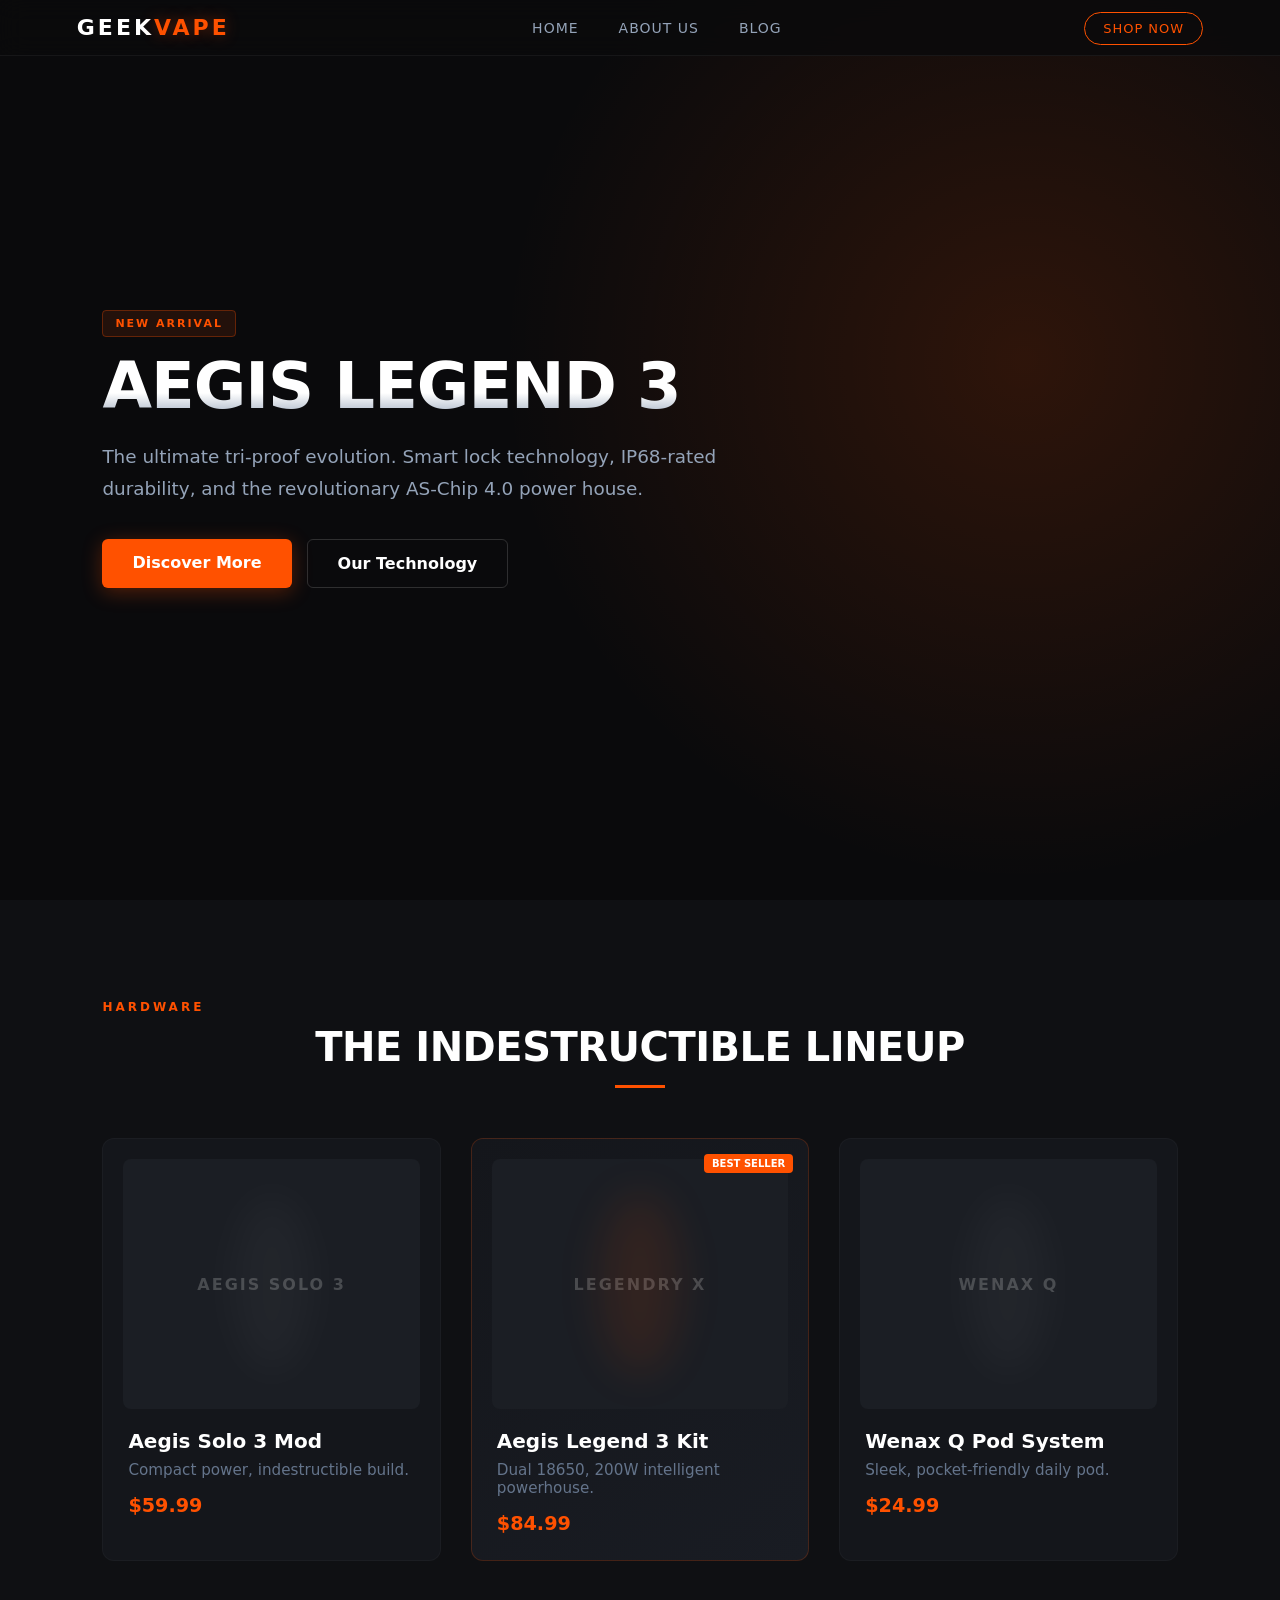
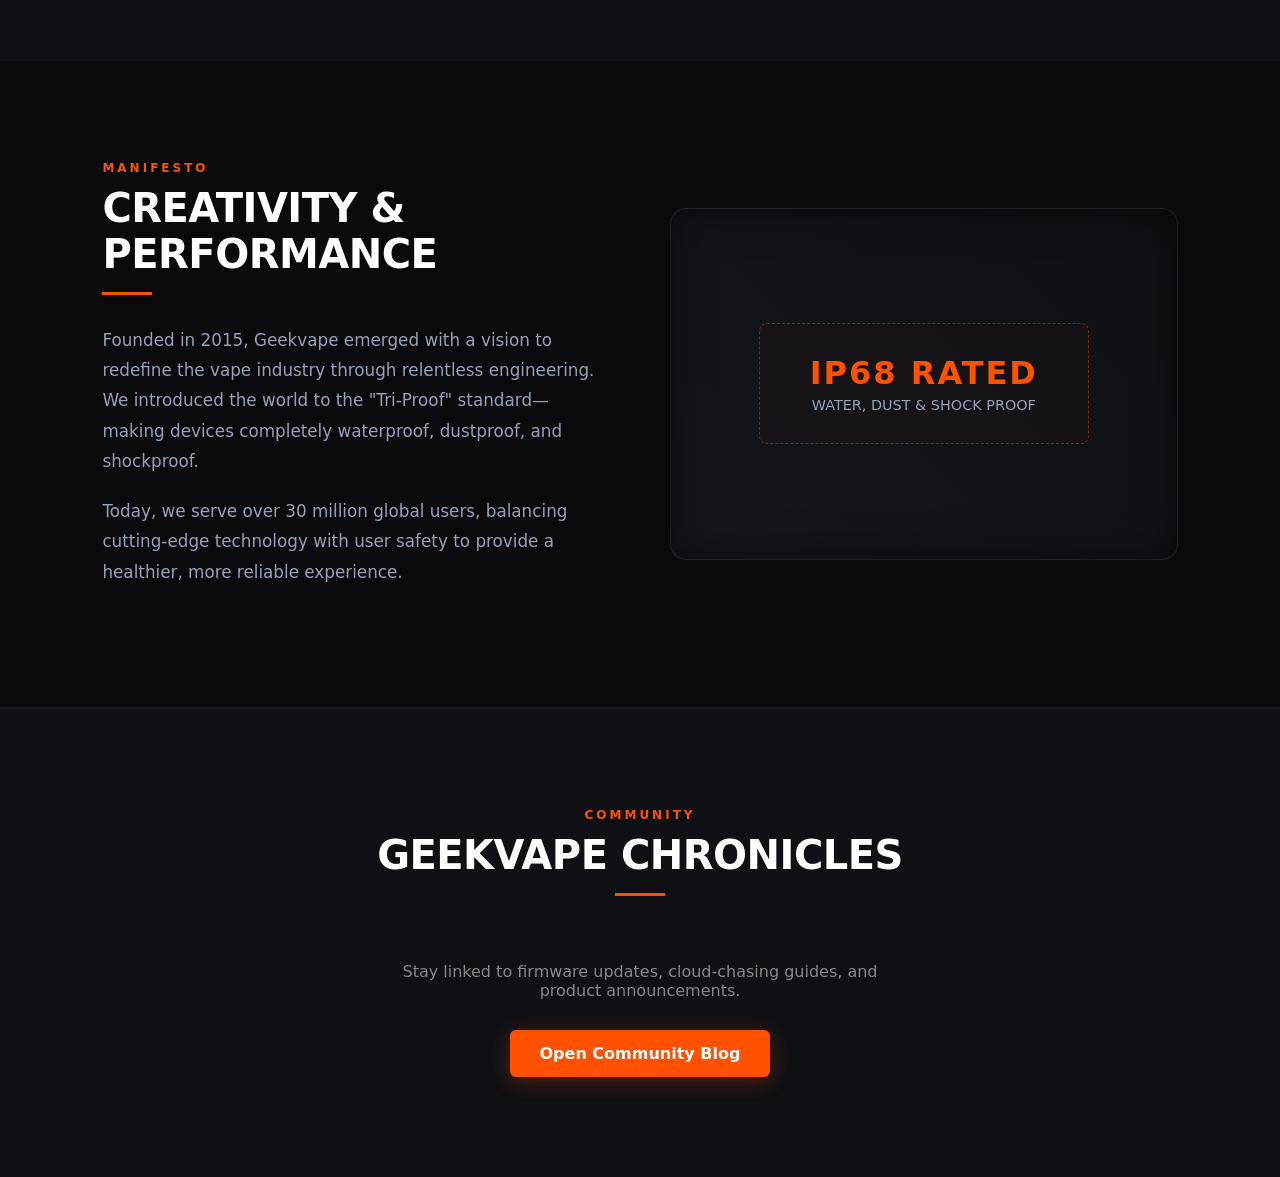
<file: G10 Baang, Ziar Meg U/index.html>
<!DOCTYPE html>
<html lang="en">
<head>
    <meta charset="UTF-8">
    <meta name="viewport" content="width=device-width, initial-scale=1.0">
    <title>GEEKVAPE | Next-Gen Vaping Technology</title>
    <link rel="stylesheet" href="style.css">
</head>
<body>

    <!-- PREMIUM HEADER -->
    <header class="gv-navbar">
        <div class="gv-logo">GEEK<span>VAPE</span></div>
        <nav>
            <ul>
                <i id="menu-close" class="fas fa-times"></i>
				<li><a href="index.html" class="active">Home</a></li>
				<li><a href="about us.html">About Us</a></li>
				<li><a href="blog.html">Blog</a></li>
				
            </ul>
            </ul>
        </nav>
        <div class="header-actions">
            <a href="#products" class="btn-secondary">Shop Now</a>
        </div>
    </header>

    <!-- HERO SECTION (HOME) -->
    <section id="home" class="gv-hero">
        <div class="hero-content">
            <span class="cyber-badge">NEW ARRIVAL</span>
            <h1>AEGIS LEGEND 3</h1>
            <p>The ultimate tri-proof evolution. Smart lock technology, IP68-rated durability, and the revolutionary AS-Chip 4.0 power house.</p>
            <div class="hero-buttons">
                <a href="#products" class="gv-btn-primary">Discover More</a>
                <a href="#about" class="gv-btn-outline">Our Technology</a>
            </div>
        </div>
    </section>

    <!-- FEATURED PRODUCTS GRID -->
    <section id="products" class="gv-products">
        <span class="section-tag">HARDWARE</span>
        <h2>THE INDESTRUCTIBLE LINEUP</h2>
        <div class="orange-bar"></div>

        <div class="product-grid">
            <!-- Product 1 -->
            <div class="product-card">
                <div class="product-img-placeholder">
                    <span class="device-glow"></span>
                    <p>AEGIS SOLO 3</p>
                </div>
                <div class="product-info">
                    <h3>Aegis Solo 3 Mod</h3>
                    <p>Compact power, indestructible build.</p>
                    <span class="price">$59.99</span>
                </div>
            </div>

            <!-- Product 2 -->
            <div class="product-card featured-card">
                <div class="badge-hot">BEST SELLER</div>
                <div class="product-img-placeholder">
                    <span class="device-glow orange-glow"></span>
                    <p>LEGENDRY X</p>
                </div>
                <div class="product-info">
                    <h3>Aegis Legend 3 Kit</h3>
                    <p>Dual 18650, 200W intelligent powerhouse.</p>
                    <span class="price">$84.99</span>
                </div>
            </div>

            <!-- Product 3 -->
            <div class="product-card">
                <div class="product-img-placeholder">
                    <span class="device-glow"></span>
                    <p>WENAX Q</p>
                </div>
                <div class="product-info">
                    <h3>Wenax Q Pod System</h3>
                    <p>Sleek, pocket-friendly daily pod.</p>
                    <span class="price">$24.99</span>
                </div>
            </div>
        </div>
    </section>

    <!-- BEAUTIFUL ABOUT SECTION -->
    <section id="about" class="gv-about">
        <div class="about-grid">
            <div class="about-text">
                <span class="section-tag text-left">MANIFESTO</span>
                <h2>CREATIVITY & PERFORMANCE</h2>
                <div class="orange-bar left-aligned"></div>
                <p>Founded in 2015, Geekvape emerged with a vision to redefine the vape industry through relentless engineering. We introduced the world to the "Tri-Proof" standard—making devices completely waterproof, dustproof, and shockproof.</p>
                <p>Today, we serve over 30 million global users, balancing cutting-edge technology with user safety to provide a healthier, more reliable experience.</p>
            </div>
            <div class="about-visual">
                <div class="tech-box">
                    <h3>IP68 RATED</h3>
                    <p>Water, Dust & Shock Proof</p>
                </div>
            </div>
        </div>
    </section>

    <!-- FOOTER / BLOG PREVIEW -->
    <section id="blog" class="gv-footer-blog">
        <span class="section-tag">COMMUNITY</span>
        <h2>GEEKVAPE CHRONICLES</h2>
        <div class="orange-bar"></div>
        <p style="color: #888; max-width: 500px; margin-bottom: 30px;">Stay linked to firmware updates, cloud-chasing guides, and product announcements.</p>
        <a href="#" class="gv-btn-primary">Open Community Blog</a>
    </section>

</body>
</html>
</file>
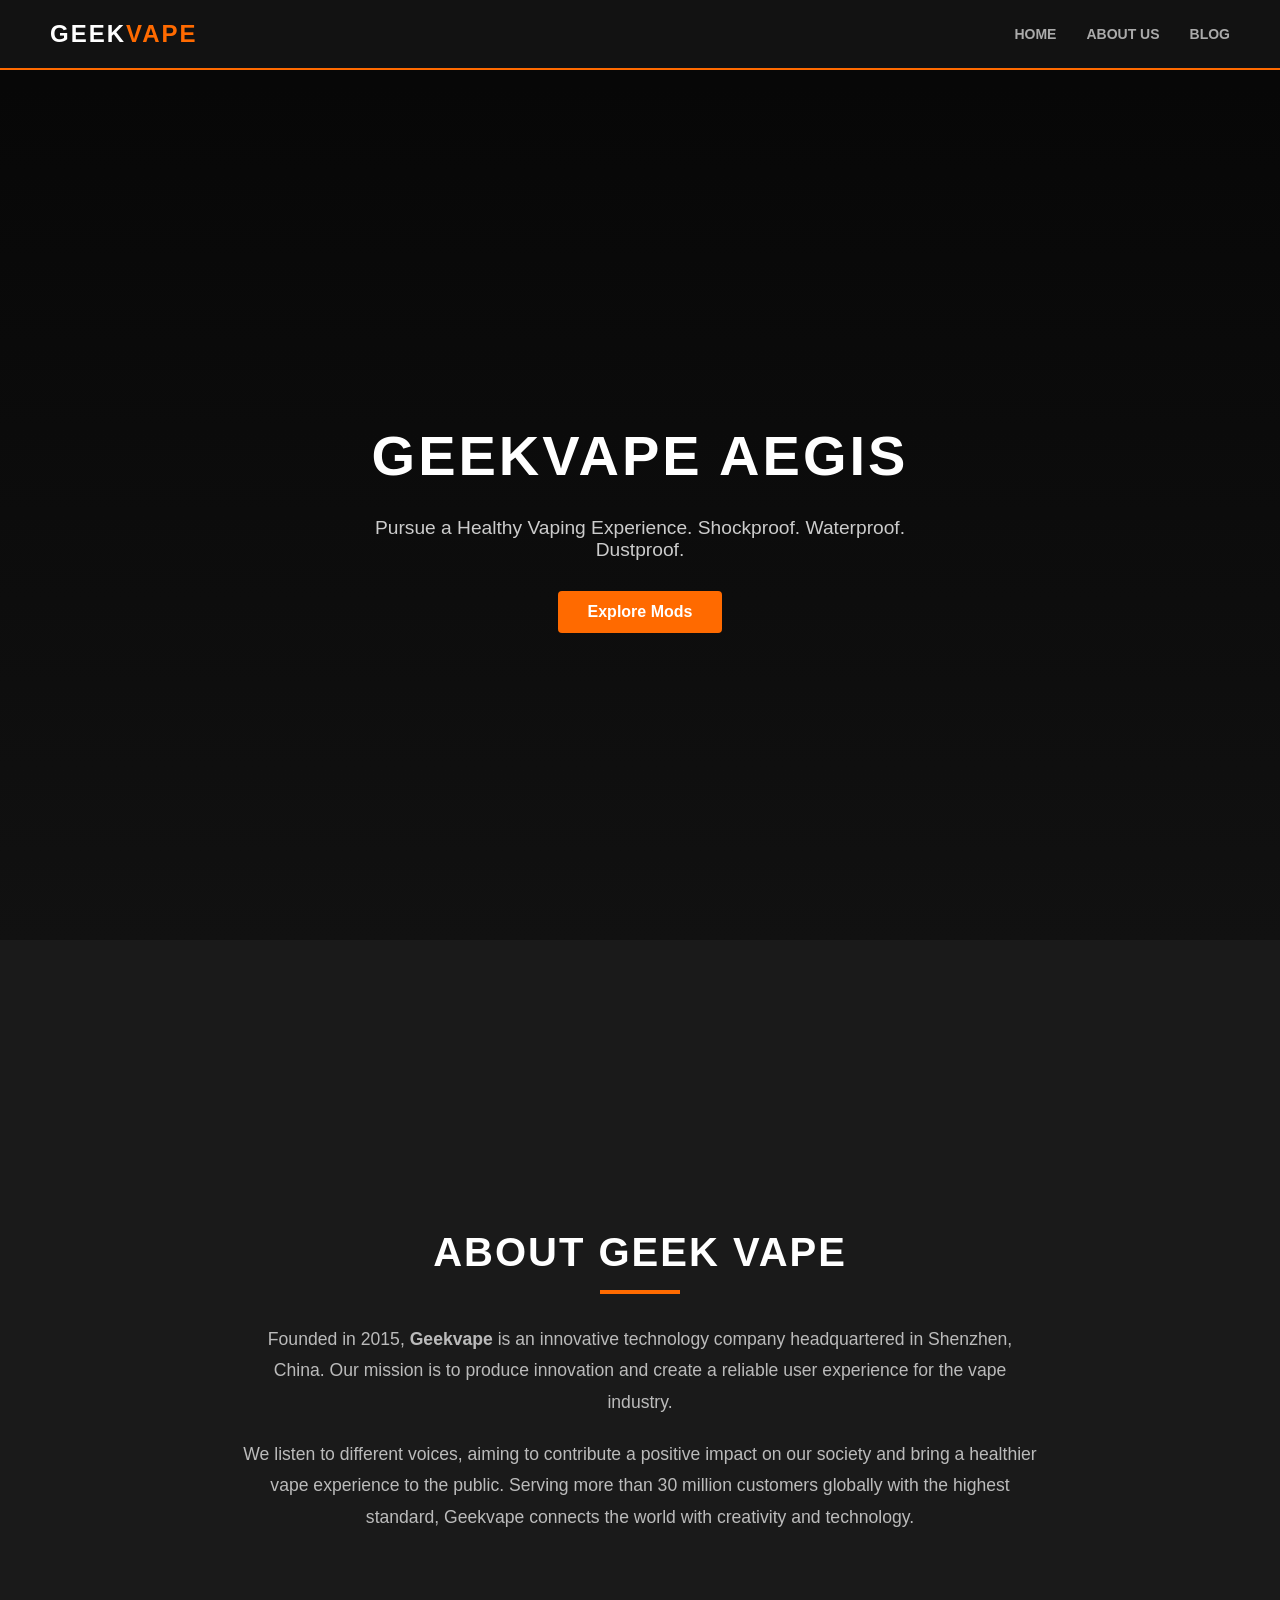
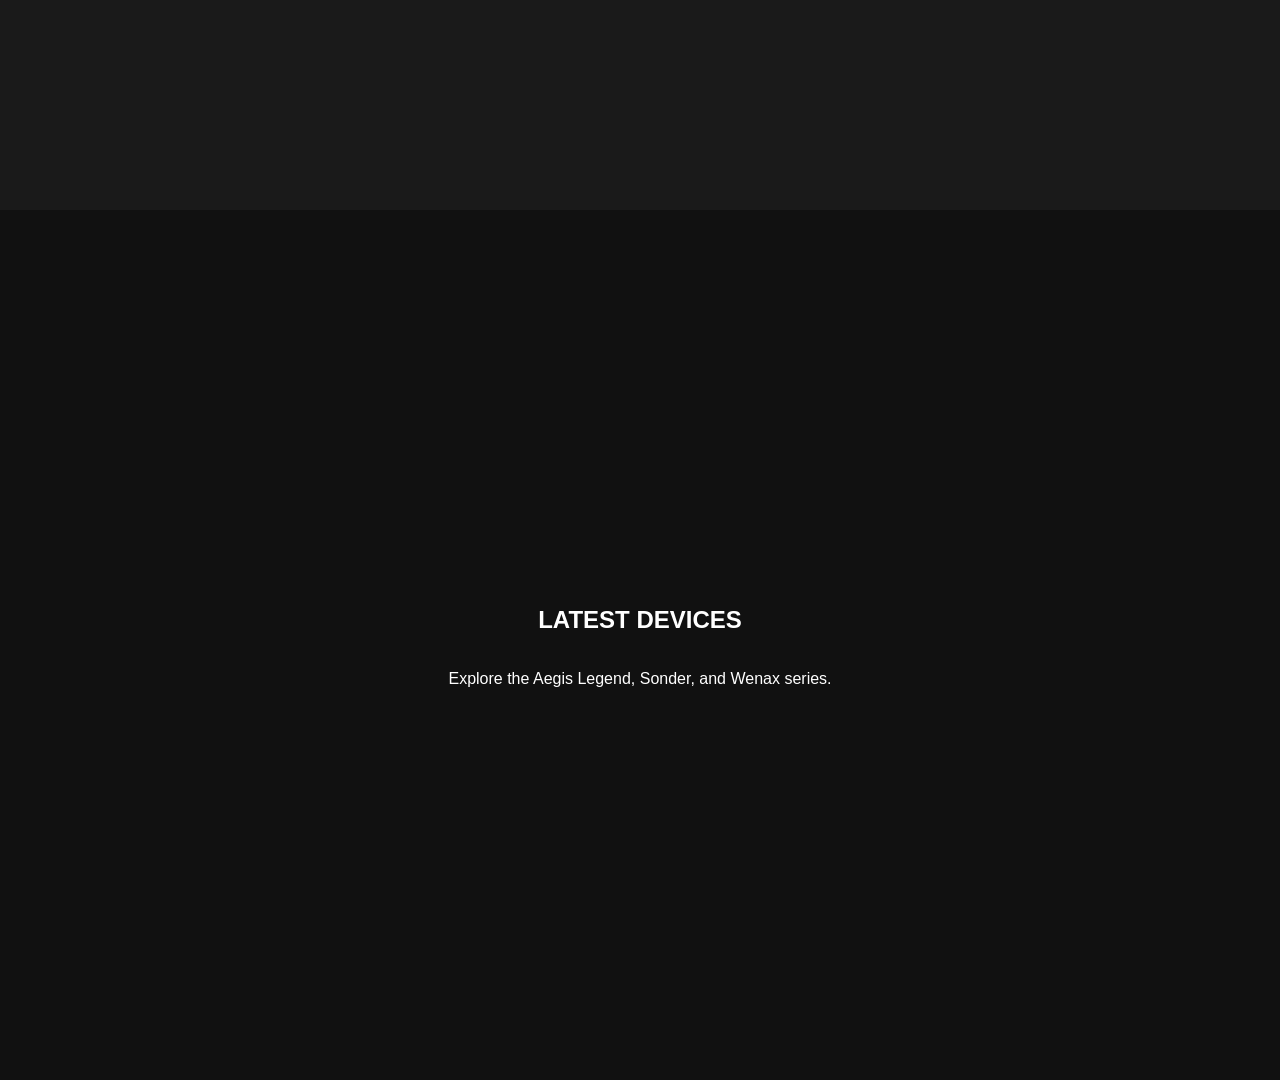
<file: G10 Baang, Ziar Meg U/about us.html>
<!DOCTYPE html>
<html lang="en">
<head>
    <meta charset="UTF-8">
    <meta name="viewport" content="width=device-width, initial-scale=1.0">
    <title>Geek Vape Fan Site</title>
    <link rel="stylesheet" href="about us.css">
</head>
<body>

    <!-- GEEK VAPE HEADER -->
    <header class="gv-navbar">
        <div class="gv-logo">GEEK<span>VAPE</span></div>
        <nav>
            <ul>
                <i id="menu-close" class="fas fa-times"></i>
				<li><a href="index.html" class="active">Home</a></li>
				<li><a href="about us.html">About Us</a></li>
				<li><a href="blog.html">Blog</a></li>
				
            </ul>
        </nav>
    </header>

    <!-- HERO SECTION -->
    <section class="gv-hero">
        <h1>GEEKVAPE AEGIS</h1>
        <p>Pursue a Healthy Vaping Experience. Shockproof. Waterproof. Dustproof.</p>
        <a href="#products" class="gv-btn">Explore Mods</a>
    </section>

    <!-- ABOUT US SECTION -->
    <!-- The id="about-us" matches the link in the header -->
    <section id="about-us" class="gv-about">
        <div class="about-container">
            <h2>ABOUT GEEK VAPE</h2>
            <div class="orange-bar"></div>
            <p>Founded in 2015, <strong>Geekvape</strong> is an innovative technology company headquartered in Shenzhen, China. Our mission is to produce innovation and create a reliable user experience for the vape industry.</p>
            <p>We listen to different voices, aiming to contribute a positive impact on our society and bring a healthier vape experience to the public. Serving more than 30 million customers globally with the highest standard, Geekvape connects the world with creativity and technology.</p>
        </div>
    </section>

    <!-- DUMMY PRODUCTS SECTION (To allow scrolling) -->
    <section id="products" class="gv-products">
        <h2>LATEST DEVICES</h2>
        <p>Explore the Aegis Legend, Sonder, and Wenax series.</p>
    </section>

</body>
</html>
</file>
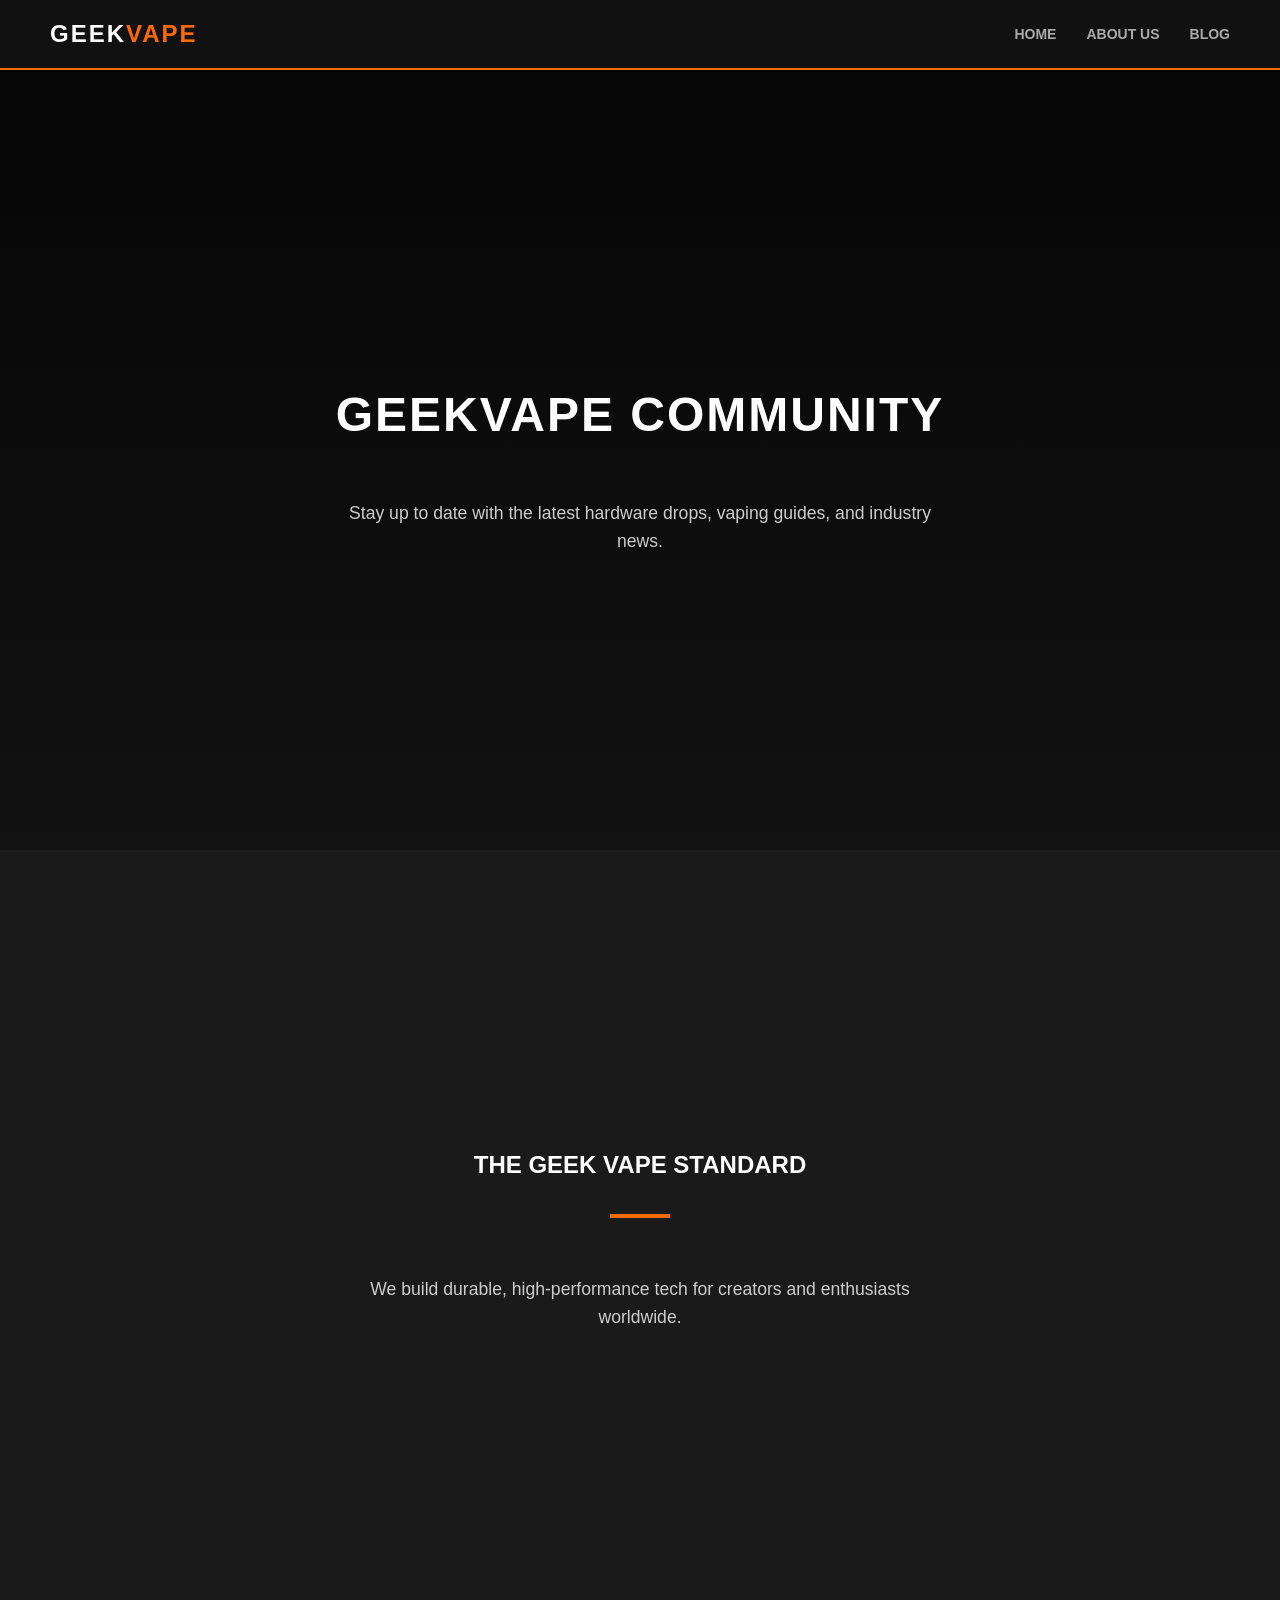
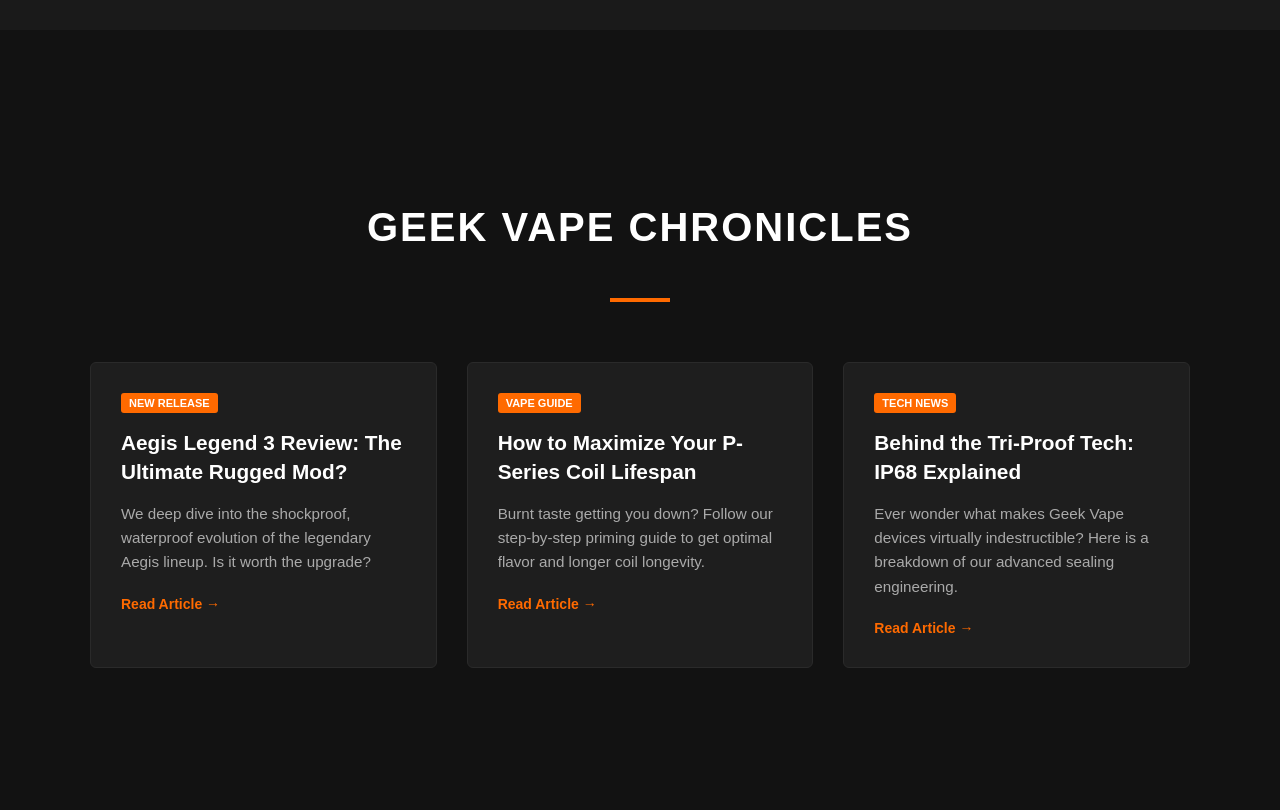
<file: G10 Baang, Ziar Meg U/blog.html>
<!DOCTYPE html>
<html lang="en">
<head>
    <meta charset="UTF-8">
    <meta name="viewport" content="width=device-width, initial-scale=1.0">
    <title>Geek Vape Community & Blog</title>
    <link rel="stylesheet" href="blog.css">
</head>
<body>

    <!-- GEEK VAPE HEADER -->
    <header class="gv-navbar">
        <div class="gv-logo">GEEK<span>VAPE</span></div>
        <nav>
            <ul>
                <i id="menu-close" class="fas fa-times"></i>
				<li><a href="index.html" class="active">Home</a></li>
				<li><a href="about us.html">About Us</a></li>
				<li><a href="blog.html">Blog</a></li>
				
            </ul>
        </nav>
    </header>

    <!-- HERO SECTION -->
    <section class="gv-hero">
        <h1>GEEKVAPE COMMUNITY</h1>
        <p>Stay up to date with the latest hardware drops, vaping guides, and industry news.</p>
    </section>

    <!-- ABOUT SECTION (To provide spacing) -->
    <section id="about" class="gv-about">
        <h2>THE GEEK VAPE STANDARD</h2>
        <div class="orange-bar"></div>
        <p>We build durable, high-performance tech for creators and enthusiasts worldwide.</p>
    </section>

    <!-- BLOG SECTION -->
    <!-- The id="blog" matches the link in the header -->
    <section id="blog" class="gv-blog-section">
        <h2>GEEK VAPE CHRONICLES</h2>
        <div class="orange-bar"></div>
        
        <div class="blog-container">
            <!-- Blog Post 1 -->
            <article class="blog-card">
                <div class="blog-badge">New Release</div>
                <h3>Aegis Legend 3 Review: The Ultimate Rugged Mod?</h3>
                <p>We deep dive into the shockproof, waterproof evolution of the legendary Aegis lineup. Is it worth the upgrade?</p>
                <a href="#" class="read-more">Read Article →</a>
            </article>

            <!-- Blog Post 2 -->
            <article class="blog-card">
                <div class="blog-badge">Vape Guide</div>
                <h3>How to Maximize Your P-Series Coil Lifespan</h3>
                <p>Burnt taste getting you down? Follow our step-by-step priming guide to get optimal flavor and longer coil longevity.</p>
                <a href="#" class="read-more">Read Article →</a>
            </article>

            <!-- Blog Post 3 -->
            <article class="blog-card">
                <div class="blog-badge">Tech News</div>
                <h3>Behind the Tri-Proof Tech: IP68 Explained</h3>
                <p>Ever wonder what makes Geek Vape devices virtually indestructible? Here is a breakdown of our advanced sealing engineering.</p>
                <a href="#" class="read-more">Read Article →</a>
            </article>
        </div>
    </section>

</body>
</html>
</file>
<file: G10 Baang, Ziar Meg U/style.css>
/* Core Styling Configurations */
html {
    scroll-behavior: smooth;
    font-family: system-ui, -apple-system, BlinkMacSystemFont, 'Segoe UI', Roboto, Oxygen, Ubuntu, Cantarell, sans-serif;
    background-color: #0a0a0c;
    color: #ffffff;
    margin: 0;
    padding: 0;
}

body {
    margin: 0;
    overflow-x: hidden;
}

/* 1. Glassmorphism Sticky Header */
.gv-navbar {
    position: fixed;
    top: 0;
    left: 0;
    width: 100%;
    display: flex;
    justify-content: space-between;
    align-items: center;
    background: rgba(10, 10, 12, 0.8);
    backdrop-filter: blur(12px); /* Beautiful blur effect */
    -webkit-backdrop-filter: blur(12px);
    border-bottom: 1px solid rgba(255, 255, 255, 0.05);
    padding: 15px 6%;
    box-sizing: border-box;
    z-index: 1000;
}

.gv-logo {
    font-size: 22px;
    font-weight: 900;
    letter-spacing: 3px;
}

.gv-logo span {
    color: #ff5100; /* Geek Vape Signature Orange */
    text-shadow: 0 0 15px rgba(255, 81, 0, 0.4);
}

.gv-navbar ul {
    list-style: none;
    display: flex;
    margin: 0;
    padding: 0;
}

.gv-navbar li {
    margin: 0 20px;
}

.gv-navbar a {
    color: #94a3b8;
    text-decoration: none;
    font-size: 14px;
    font-weight: 500;
    text-transform: uppercase;
    letter-spacing: 1px;
    transition: all 0.3s ease;
}

.gv-navbar a:hover {
    color: #ffffff;
}

.btn-secondary {
    border: 1px solid #ff5100;
    color: #ff5100 !important;
    padding: 8px 18px;
    border-radius: 20px;
    font-size: 13px !important;
}

.btn-secondary:hover {
    background: #ff5100;
    color: #ffffff !important;
    box-shadow: 0 0 15px rgba(255, 81, 0, 0.3);
}

/* 2. Cinematic Hero Section */
.gv-hero {
    min-height: 100vh;
    display: flex;
    align-items: center;
    padding: 0 8%;
    background: radial-gradient(circle at 80% 40%, rgba(255, 81, 0, 0.15), transparent 45%), 
                linear-gradient(rgba(10, 10, 12, 0.5), #0a0a0c),
                url('https://images.unsplash.com/photo-1556911220-e15b29be8c8f?q=80&w=1600') no-repeat center center/cover;
}

.hero-content {
    max-width: 650px;
}

.cyber-badge {
    background: rgba(255, 81, 0, 0.1);
    border: 1px solid rgba(255, 81, 0, 0.3);
    color: #ff5100;
    font-size: 11px;
    letter-spacing: 2px;
    padding: 6px 12px;
    font-weight: bold;
    border-radius: 4px;
}

.hero-content h1 {
    font-size: 4rem;
    font-weight: 900;
    letter-spacing: -1px;
    margin: 20px 0;
    line-height: 1.1;
    background: linear-gradient(180deg, #fff 60%, #94a3b8);
    -webkit-background-clip: text;
    -webkit-text-fill-color: transparent;
}

.hero-content p {
    color: #94a3b8;
    font-size: 1.15rem;
    line-height: 1.7;
    margin-bottom: 35px;
}

.hero-buttons {
    display: flex;
    gap: 15px;
}

.gv-btn-primary {
    background: #ff5100;
    color: #fff;
    padding: 14px 30px;
    text-decoration: none;
    font-weight: 600;
    border-radius: 6px;
    box-shadow: 0 4px 20px rgba(255, 81, 0, 0.3);
    transition: all 0.3s ease;
}

.gv-btn-primary:hover {
    transform: translateY(-2px);
    box-shadow: 0 6px 25px rgba(255, 81, 0, 0.5);
}

.gv-btn-outline {
    border: 1px solid rgba(255, 255, 255, 0.15);
    color: #fff;
    padding: 14px 30px;
    text-decoration: none;
    font-weight: 600;
    border-radius: 6px;
    transition: all 0.3s ease;
}

.gv-btn-outline:hover {
    background: rgba(255, 255, 255, 0.05);
    border-color: #fff;
}

/* Common Section Layout Rules */
section {
    padding: 100px 8%;
    box-sizing: border-box;
}

.section-tag {
    color: #ff5100;
    font-size: 12px;
    font-weight: 700;
    letter-spacing: 3px;
    display: block;
    margin-bottom: 10px;
}

.orange-bar {
    width: 50px;
    height: 3px;
    background: #ff5100;
    margin: 15px auto 50px auto;
}

.orange-bar.left-aligned {
    margin: 15px 0 30px 0;
}

h2 {
    font-size: 2.5rem;
    font-weight: 800;
    margin: 0;
    text-align: center;
    letter-spacing: -0.5px;
}

/* 3. Luxury Product Cards Grid */
.gv-products {
    background-color: #0f1013;
}

.gv-products h2 { text-align: center; }

.product-grid {
    display: grid;
    grid-template-columns: repeat(auto-fit, minmax(300px, 1fr));
    gap: 30px;
    margin-top: 20px;
}

.product-card {
    background: #14161b;
    border: 1px solid rgba(255, 255, 255, 0.03);
    border-radius: 12px;
    padding: 20px;
    position: relative;
    transition: all 0.3s ease;
}

.product-card:hover {
    transform: translateY(-8px);
    border-color: rgba(255, 81, 0, 0.3);
    box-shadow: 0 15px 35px rgba(0, 0, 0, 0.4);
}

.featured-card {
    border: 1px solid rgba(255, 81, 0, 0.2);
    background: linear-gradient(145deg, #14161b, #191c23);
}

.badge-hot {
    position: absolute;
    top: 15px;
    right: 15px;
    background: #ff5100;
    font-size: 10px;
    font-weight: 800;
    padding: 4px 8px;
    border-radius: 4px;
    z-index: 5;
}

.product-img-placeholder {
    height: 250px;
    background: #1b1e24;
    border-radius: 8px;
    display: flex;
    justify-content: center;
    align-items: center;
    position: relative;
    overflow: hidden;
    color: rgba(255, 255, 255, 0.2);
    font-weight: bold;
    letter-spacing: 2px;
}

.device-glow {
    position: absolute;
    width: 80px;
    height: 180px;
    background: rgba(255, 255, 255, 0.03);
    filter: blur(20px);
    border-radius: 50%;
}

.orange-glow {
    background: rgba(255, 81, 0, 0.1);
}

.product-info {
    padding: 20px 5px 5px 5px;
}

.product-info h3 {
    margin: 0 0 8px 0;
    font-size: 1.25rem;
}

.product-info p {
    color: #64748b;
    margin: 0 0 15px 0;
    font-size: 0.95rem;
}

.price {
    font-size: 1.2rem;
    font-weight: 700;
    color: #ff5100;
}

/* 4. Elegant Split About Section */
.gv-about {
    background: #0a0a0c;
}

.about-grid {
    display: grid;
    grid-template-columns: 1fr 1fr;
    gap: 60px;
    align-items: center;
}

.text-left { text-align: left !important; }

.about-text h2 {
    text-align: left;
}

.about-text p {
    color: #94a3b8;
    line-height: 1.8;
    font-size: 1.05rem;
    margin-bottom: 20px;
}

.about-visual {
    height: 350px;
    background: linear-gradient(45deg, #14161b, #0f1013);
    border: 1px solid rgba(255, 255, 255, 0.05);
    border-radius: 16px;
    display: flex;
    justify-content: center;
    align-items: center;
    box-shadow: inset 0 0 40px rgba(0,0,0,0.5);
}

.tech-box {
    text-align: center;
    border: 1px dashed rgba(255, 81, 0, 0.4);
    padding: 30px 50px;
    border-radius: 8px;
    background: rgba(255, 81, 0, 0.02);
}

.tech-box h3 {
    font-size: 2rem;
    margin: 0 0 5px 0;
    color: #ff5100;
    letter-spacing: 2px;
}

.tech-box p {
    margin: 0;
    color: #94a3b8;
    font-size: 0.9rem;
    text-transform: uppercase;
}

/* 5. Minimalist Footer/Blog Section */
.gv-footer-blog {
    background: #0f1013;
    text-align: center;
    border-top: 1px solid rgba(255, 255, 255, 0.03);
    display: flex;
    flex-direction: column;
    align-items: center;
}

/* Responsive Scaling for smaller screens */
@media (max-width: 768px) {
    .gv-navbar { padding: 15px 4%; }
    .gv-navbar ul, .header-actions { display: none; } /* Simplifies header for mobile */
    .hero-content h1 { font-size: 2.8rem; }
    .about-grid { grid-template-columns: 1fr; gap: 40px; }
}
</file>
<file: G10 Baang, Ziar Meg U/about us.css>
/* Enable smooth scrolling across the page */
html {
    scroll-behavior: smooth;
    font-family: 'Arial Black', Gadget, sans-serif;
    margin: 0;
    padding: 0;
    background-color: #111111;
    color: #ffffff;
}

body {
    margin: 0;
}

/* Header / Navigation Bar Styling */
.gv-navbar {
    position: fixed;
    top: 0;
    left: 0;
    width: 100%;
    display: flex;
    justify-content: space-between;
    align-items: center;
    background-color: rgba(20, 20, 20, 0.95); /* Sleek dark translucent background */
    border-bottom: 2px solid #ff6a00; /* Iconic Geek Vape Orange Accent */
    padding: 20px 50px;
    box-sizing: border-box;
    z-index: 1000;
}

.gv-logo {
    font-size: 24px;
    font-weight: 900;
    letter-spacing: 2px;
    color: #ffffff;
}

.gv-logo span {
    color: #ff6a00; /* Orange highlight for the 'VAPE' text */
}

.gv-navbar ul {
    list-style: none;
    margin: 0;
    padding: 0;
    display: flex;
}

.gv-navbar li {
    margin-left: 30px;
}

.gv-navbar a {
    color: #aaaaaa;
    text-decoration: none;
    font-size: 14px;
    text-transform: uppercase;
    font-weight: bold;
    transition: color 0.3s ease;
}

/* Hover effect and active state */
.gv-navbar a:hover, .gv-navbar .active-link {
    color: #ff6a00;
}

/* Content Sections Styling */
section {
    padding: 120px 40px;
    min-height: 70vh;
    display: flex;
    flex-direction: column;
    justify-content: center;
    align-items: center;
    text-align: center;
}

/* Hero Section */
.gv-hero {
    background: linear-gradient(rgba(0, 0, 0, 0.6), rgba(17, 17, 17, 1)), url('https://images.unsplash.com/photo-1556911220-e15b29be8c8f?q=80&w=1000') no-repeat center center/cover;
    margin-top: 70px;
}

.gv-hero h1 {
    font-size: 3.5rem;
    margin-bottom: 10px;
    letter-spacing: 3px;
}

.gv-hero p {
    color: #cccccc;
    font-size: 1.2rem;
    max-width: 600px;
    margin-bottom: 30px;
    font-family: Arial, sans-serif;
}

.gv-btn {
    background-color: #ff6a00;
    color: #fff;
    padding: 12px 30px;
    text-decoration: none;
    font-weight: bold;
    border-radius: 4px;
    transition: background 0.3s;
}

.gv-btn:hover {
    background-color: #e05d00;
}

/* Geek Vape About Us Section */
.gv-about {
    background-color: #1a1a1a;
}

.about-container {
    max-width: 800px;
}

.gv-about h2 {
    font-size: 2.5rem;
    letter-spacing: 2px;
    margin-bottom: 5px;
}

.orange-bar {
    width: 80px;
    height: 4px;
    background-color: #ff6a00;
    margin: 15px auto 30px auto;
}

.gv-about p {
    font-family: Arial, sans-serif;
    font-size: 1.1rem;
    line-height: 1.8;
    color: #bbbbbb;
    margin-bottom: 20px;
}

/* Products Section */
.gv-products {
    background-color: #111111;
}
</file>
<file: G10 Baang, Ziar Meg U/blog.css>
/* Enable fluid smooth scrolling */
html {
    scroll-behavior: smooth;
    font-family: 'Arial Black', Gadget, sans-serif;
    margin: 0;
    padding: 0;
    background-color: #121212;
    color: #ffffff;
}

body {
    margin: 0;
}

/* Header & Navigation */
.gv-navbar {
    position: fixed;
    top: 0;
    left: 0;
    width: 100%;
    display: flex;
    justify-content: space-between;
    align-items: center;
    background-color: rgba(18, 18, 18, 0.95);
    border-bottom: 2px solid #ff6a00; /* Geek Vape Neon Orange Accent */
    padding: 20px 50px;
    box-sizing: border-box;
    z-index: 1000;
}

.gv-logo {
    font-size: 24px;
    font-weight: 900;
    letter-spacing: 2px;
}

.gv-logo span {
    color: #ff6a00;
}

.gv-navbar ul {
    list-style: none;
    margin: 0;
    padding: 0;
    display: flex;
}

.gv-navbar li {
    margin-left: 30px;
}

.gv-navbar a {
    color: #aaaaaa;
    text-decoration: none;
    font-size: 14px;
    text-transform: uppercase;
    font-weight: bold;
    transition: color 0.3s ease;
}

/* Hover and Active Link States */
.gv-navbar a:hover, .gv-navbar .active-link {
    color: #ff6a00;
}

/* Section Layouts */
section {
    padding: 120px 40px;
    min-height: 60vh;
    display: flex;
    flex-direction: column;
    justify-content: center;
    align-items: center;
    text-align: center;
}

/* Accent Bars */
.orange-bar {
    width: 60px;
    height: 4px;
    background-color: #ff6a00;
    margin: 15px auto 40px auto;
}

/* Hero & About Section Layouts */
.gv-hero {
    background: linear-gradient(rgba(0, 0, 0, 0.7), rgba(18, 18, 18, 1)), url('https://images.unsplash.com/photo-1556911220-e15b29be8c8f?q=80&w=1000') no-repeat center center/cover;
    margin-top: 70px;
}

.gv-hero h1 {
    font-size: 3rem;
    letter-spacing: 2px;
}

.gv-hero p, .gv-about p {
    font-family: Arial, sans-serif;
    color: #cccccc;
    max-width: 600px;
    font-size: 1.1rem;
    line-height: 1.6;
}

.gv-about {
    background-color: #1a1a1a;
}

/* Blog Layout Grid */
.gv-blog-section {
    background-color: #121212;
}

.gv-blog-section h2 {
    font-size: 2.5rem;
    letter-spacing: 2px;
}

.blog-container {
    display: grid;
    grid-template-columns: repeat(auto-fit, minmax(300px, 1fr));
    gap: 30px;
    max-width: 1100px;
    width: 100%;
    margin-top: 20px;
}

/* Individual Blog Cards */
.blog-card {
    background-color: #1e1e1e;
    border: 1px solid #2a2a2a;
    padding: 30px;
    text-align: left;
    border-radius: 6px;
    position: relative;
    transition: transform 0.3s ease, border-color 0.3s ease;
}

.blog-card:hover {
    transform: translateY(-5px);
    border-color: #ff6a00; /* Orange glow effect on card hover */
}

.blog-badge {
    background-color: #ff6a00;
    color: #fff;
    font-size: 11px;
    text-transform: uppercase;
    padding: 4px 8px;
    display: inline-block;
    font-weight: bold;
    margin-bottom: 15px;
    border-radius: 3px;
}

.blog-card h3 {
    font-size: 1.3rem;
    margin: 0 0 15px 0;
    line-height: 1.4;
    color: #ffffff;
}

.blog-card p {
    font-family: Arial, sans-serif;
    color: #aaaaaa;
    font-size: 0.95rem;
    line-height: 1.6;
    margin-bottom: 20px;
}

.read-more {
    color: #ff6a00;
    text-decoration: none;
    font-size: 14px;
    font-weight: bold;
    transition: color 0.2s;
}

.read-more:hover {
    color: #ffffff;
}
</file>
